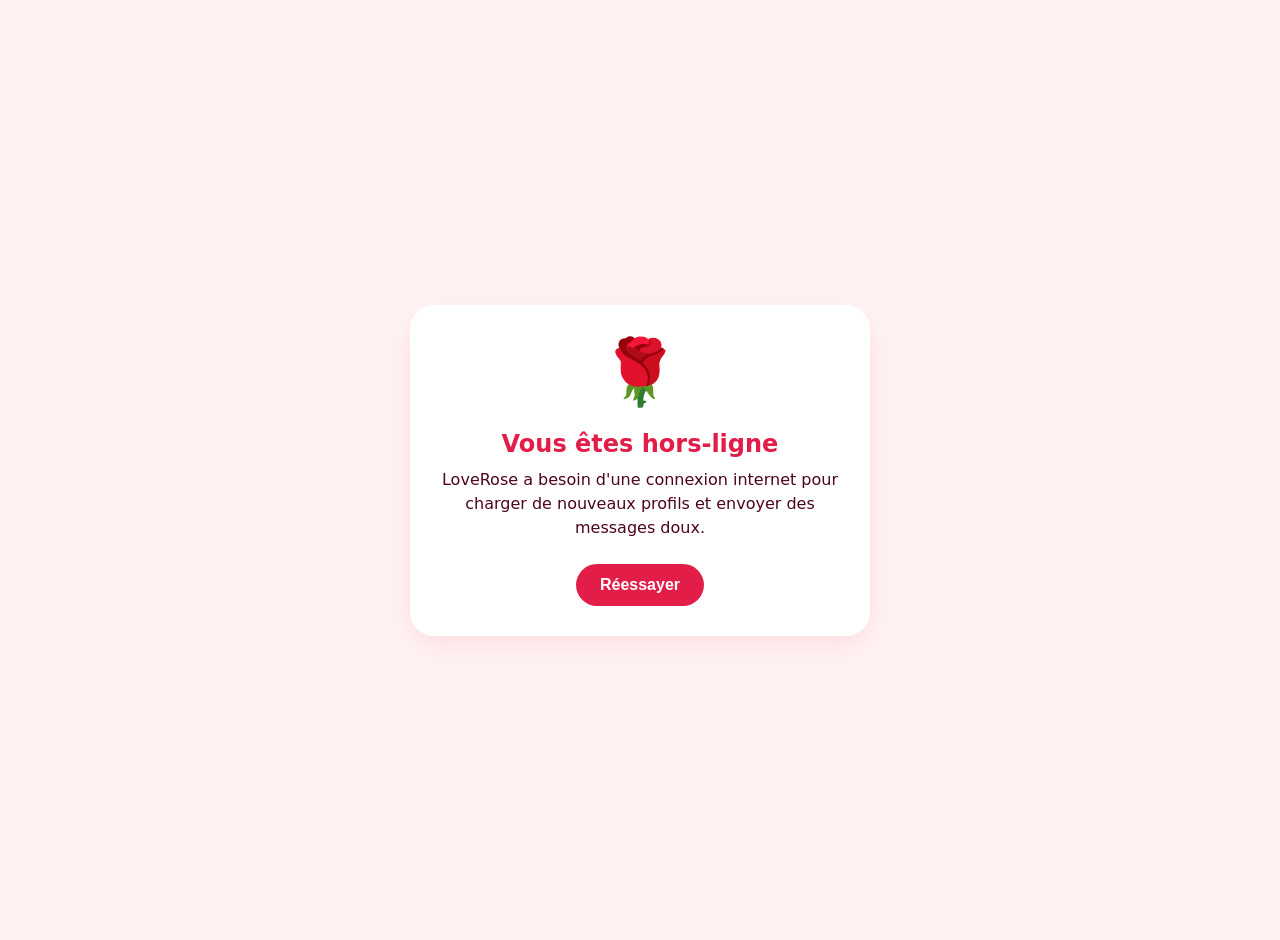
<file: public/offline.html>
<!DOCTYPE html>
<html lang="fr">
<head>
  <meta charset="UTF-8">
  <meta name="viewport" content="width=device-width, initial-scale=1.0">
  <title>LoveRose — Mode Hors-ligne</title>
  <style>
    body {
      background-color: #FFF1F2;
      color: #9F1239;
      font-family: system-ui, -apple-system, BlinkMacSystemFont, 'Segoe UI', Roboto, Oxygen, Ubuntu, Cantarell, sans-serif;
      display: flex;
      flex-direction: column;
      align-items: center;
      justify-content: center;
      height: 100vh;
      margin: 0;
      text-align: center;
      padding: 20px;
    }
    .container {
      max-width: 400px;
      padding: 30px;
      background: white;
      border-radius: 24px;
      box-shadow: 0 10px 25px -5px rgba(225, 29, 72, 0.1);
    }
    .icon {
      font-size: 64px;
      margin-bottom: 20px;
    }
    h1 {
      font-size: 24px;
      margin: 0 0 10px 0;
      font-weight: 700;
      color: #E11D48;
    }
    p {
      color: #4C0519;
      font-size: 16px;
      line-height: 1.5;
      margin: 0 0 24px 0;
    }
    button {
      background-color: #E11D48;
      color: white;
      border: none;
      padding: 12px 24px;
      font-size: 16px;
      font-weight: 600;
      border-radius: 9999px;
      cursor: pointer;
      transition: background-color 0.2s;
    }
    button:hover {
      background-color: #BE123C;
    }
  </style>
</head>
<body>
  <div class="container">
    <div class="icon">🌹</div>
    <h1>Vous êtes hors-ligne</h1>
    <p>LoveRose a besoin d'une connexion internet pour charger de nouveaux profils et envoyer des messages doux.</p>
    <button onclick="window.location.reload()">Réessayer</button>
  </div>
</body>
</html>
</file>
